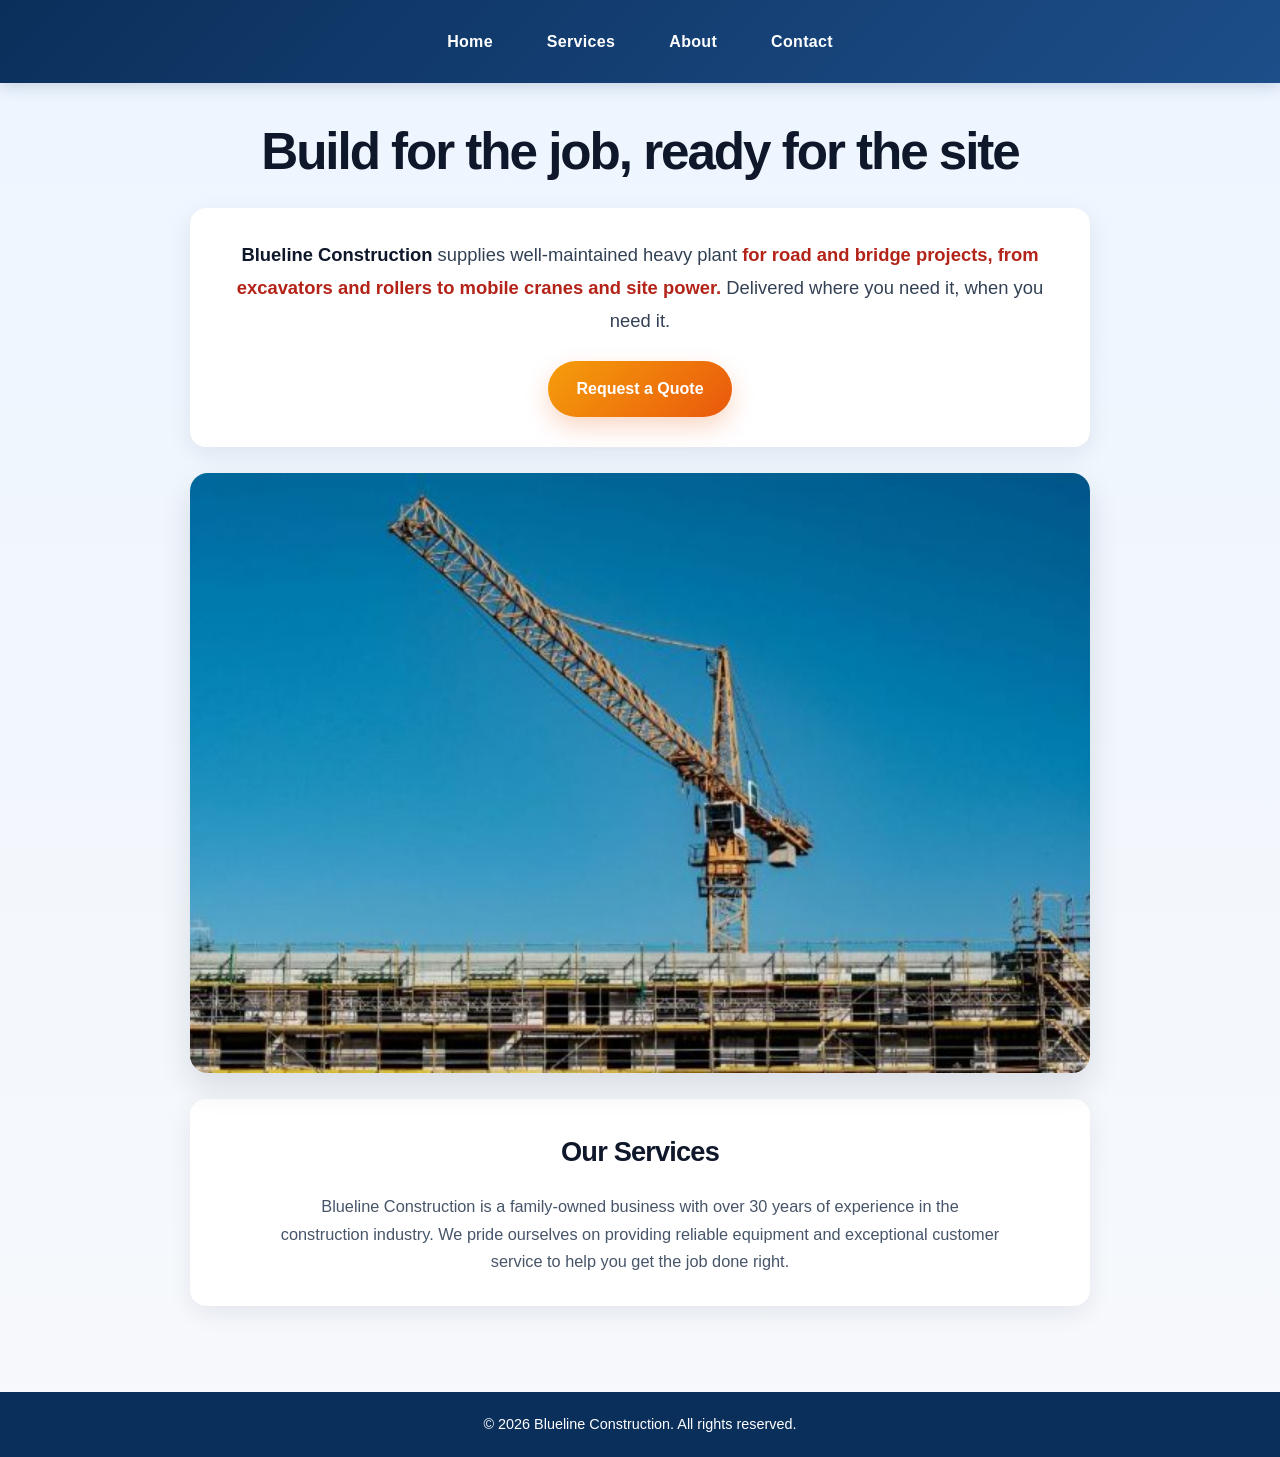
<file: index.html>
<!DOCTYPE html>
<html lang="en">
<head>
    <meta charset="utf-8">
    <meta name="viewport" content="width=device-width, initial-scale=1.0">
    <title>Blueline - Construction Equipment Hire</title>
    <link rel="stylesheet" href="css/style.css">
    <script src="script.js" defer></script>
</head>
<body>
    <header>
        <nav aria-label="Main navigation">
            <button class="menu-toggle" type="button" aria-expanded="false" aria-controls="primary-navigation">
                <span class="hamburger-icon" aria-hidden="true"></span>
                Menu
            </button>
            <ul id="primary-navigation">
                <li><a href="index.html">Home</a></li>
                <li><a href="services.html">Services</a></li>
                <li><a href="about.html">About</a></li>
                <li><a href="contact.html">Contact</a></li>
            </ul>
        </nav>
    </header>

    <main>
        <h1>Build for the job, ready for the site</h1>

        <section class="top-section" aria-labelledby="intro-heading">
            <p id="intro-heading" class="introduction">
                <strong>Blueline Construction</strong> supplies well-maintained heavy plant
                <span>for road and bridge projects, from excavators and rollers to mobile cranes and site power.</span>
                Delivered where you need it, when you need it.
            </p>
            <a class="hero-cta" href="contact.html">Request a Quote</a>
        </section>

        <section class="image-section" aria-label="Construction equipment image">
            <img src="images/crane.jpg" alt="A crane at a construction site">
        </section>

        <section class="services-section" aria-labelledby="services-heading">
            <h2 id="services-heading"><a href="services.html">Our Services</a></h2>
            <p>
                Blueline Construction is a family-owned business with over 30 years of experience
                in the construction industry. We pride ourselves on providing reliable equipment
                and exceptional customer service to help you get the job done right.
            </p>
        </section>
    </main>
    <footer class="site-footer">
            <p>&copy; <span id="copyright-year">2026</span> Blueline Construction. All rights reserved.</p>
    </footer>
</body>
</html>
</file>
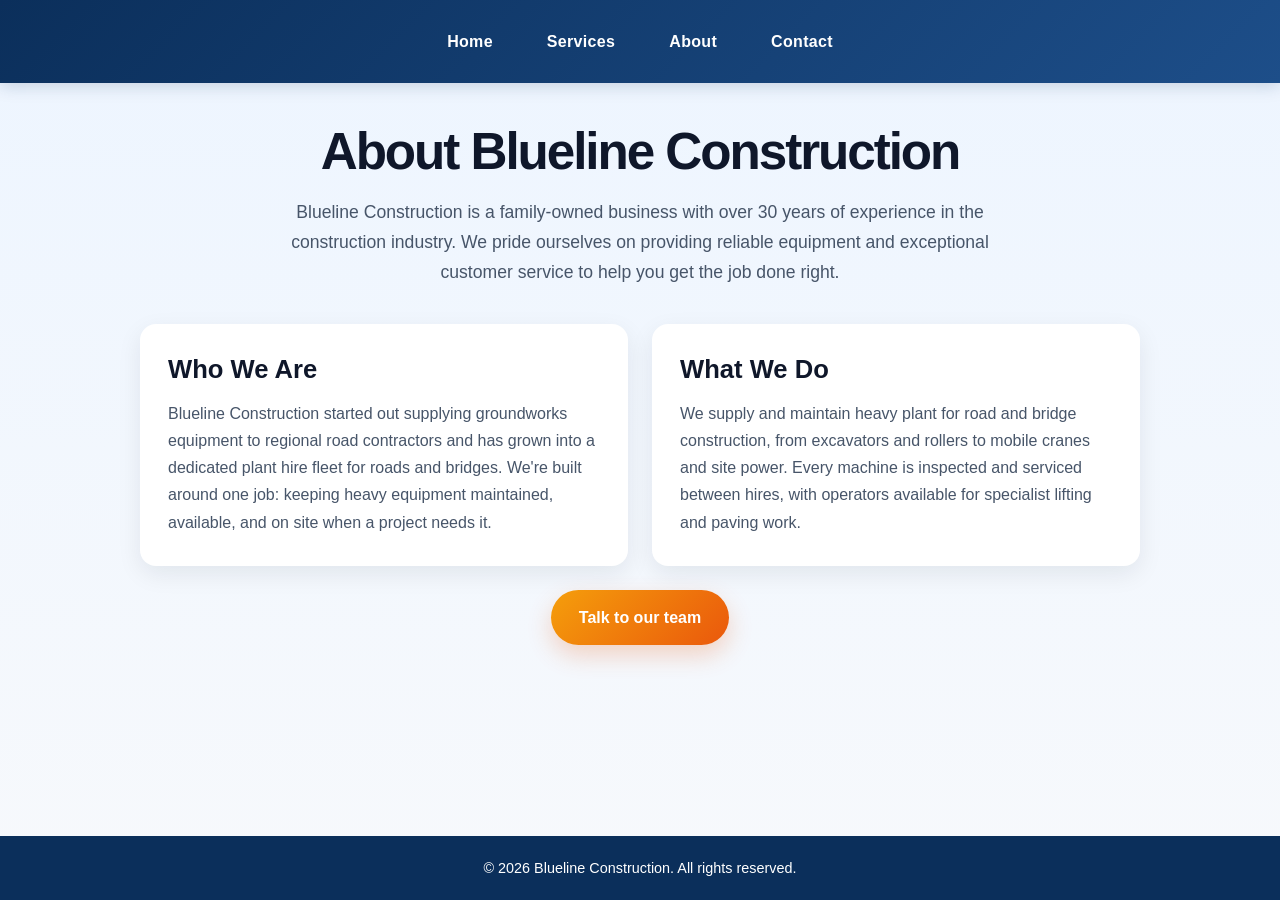
<file: about.html>
<!DOCTYPE html>
<html lang="en">
<head>
    <meta charset="UTF-8">
    <meta name="viewport" content="width=device-width, initial-scale=1.0">
    <title>About - Blueline</title>
    <link rel="stylesheet" href="css/style.css">
    <script src="script.js" defer></script>
</head>
<body>
    <header>
        <nav aria-label="Main navigation">
            <button class="menu-toggle" type="button" aria-expanded="false" aria-controls="primary-navigation">
                <span class="hamburger-icon" aria-hidden="true"></span>
                Menu
            </button>
            <ul id="primary-navigation">
                <li><a href="index.html">Home</a></li>
                <li><a href="services.html">Services</a></li>
                <li><a href="about.html" aria-current="page">About</a></li>
                <li><a href="contact.html">Contact</a></li>
            </ul>
        </nav>
    </header>
    <main class="about-page">
        <h1>About Blueline Construction</h1>
        <p class="about-intro">
            Blueline Construction is a family-owned business with over 30 years of experience
            in the construction industry. We pride ourselves on providing reliable equipment
            and exceptional customer service to help you get the job done right.
        </p>

        <div class="about-grid">
            <section class="about-card" aria-labelledby="who-we-are-heading">
                <h2 id="who-we-are-heading">Who We Are</h2>
                <p>
                    Blueline Construction started out supplying groundworks equipment to regional road
                    contractors and has grown into a dedicated plant hire fleet for roads and bridges.
                    We're built around one job: keeping heavy equipment maintained, available,
                    and on site when a project needs it.
                </p>
            </section>

            <section class="about-card" aria-labelledby="what-we-do-heading">
                <h2 id="what-we-do-heading">What We Do</h2>
                <p>
                    We supply and maintain heavy plant for road and bridge construction,
                    from excavators and rollers to mobile cranes and site power.
                    Every machine is inspected and serviced between hires,
                    with operators available for specialist lifting and paving work.
                </p>
            </section>
        </div>

        <div class="about-cta">
            <a class="hero-cta" href="contact.html">Talk to our team</a>
        </div>
    </main>
    <footer class="site-footer">
        <p>&copy; <span id="copyright-year">2026</span> Blueline Construction. All rights reserved.</p>
    </footer>
</body>
</html>
</file>
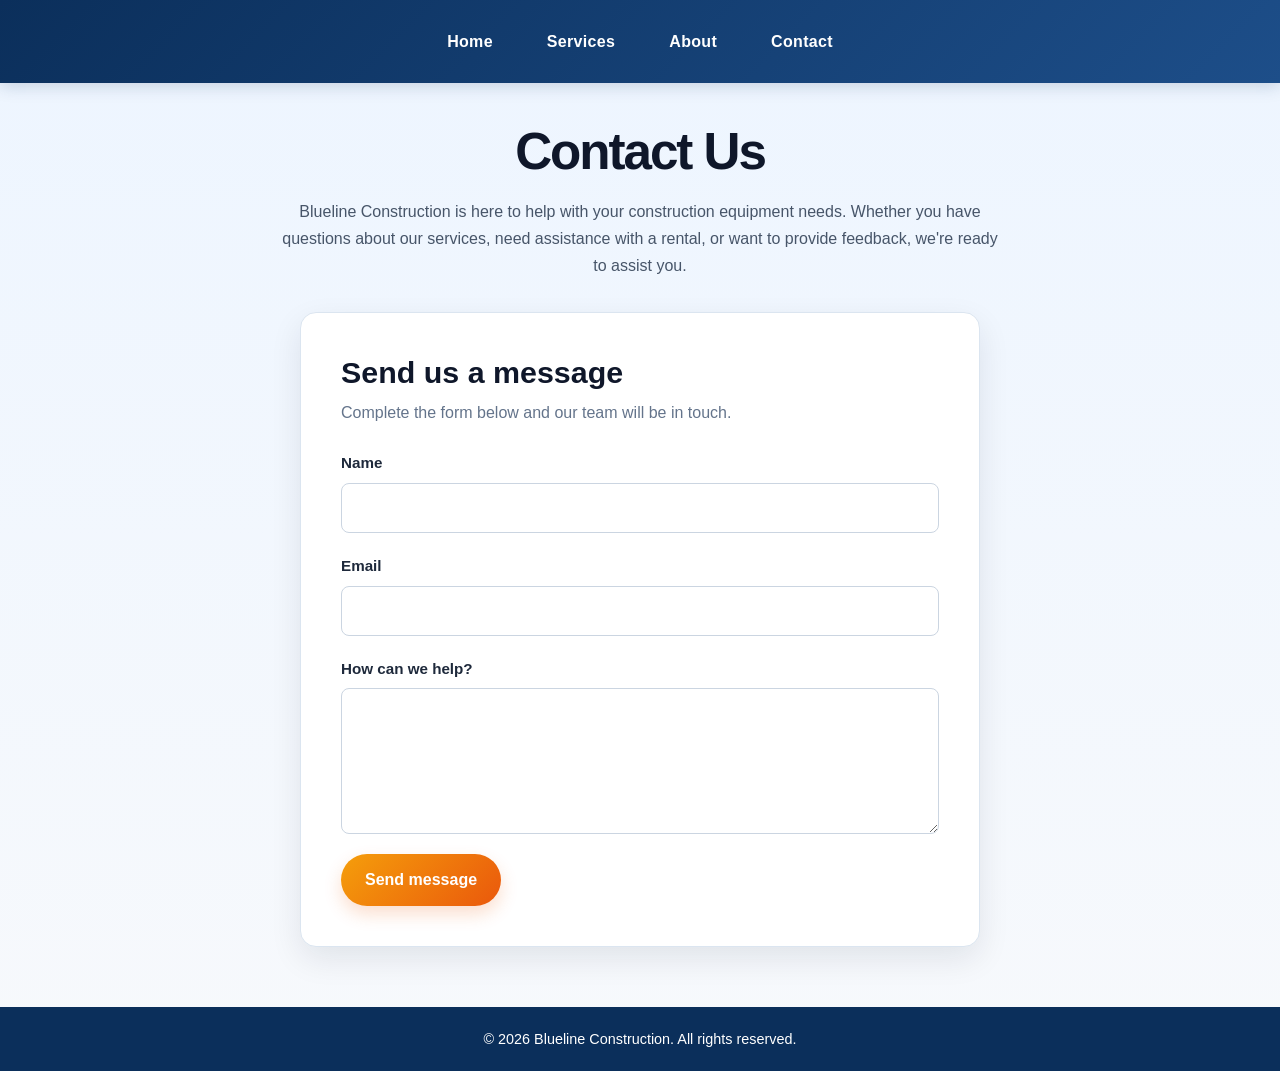
<file: contact.html>
<!DOCTYPE html>
<html lang="en">
<head>
    <meta charset="UTF-8">
    <meta name="viewport" content="width=device-width, initial-scale=1.0">
    <title>Contact</title>
    <link rel="stylesheet" href="css/style.css">
    <script src="script.js" defer></script>
</head>
<body>
    <header>
        <nav aria-label="Main navigation">
            <button class="menu-toggle" type="button" aria-expanded="false" aria-controls="primary-navigation">
                <span class="hamburger-icon" aria-hidden="true"></span>
                Menu
            </button>
            <ul id="primary-navigation">
                <li><a href="index.html">Home</a></li>
                <li><a href="services.html">Services</a></li>
                <li><a href="about.html">About</a></li>
                <li><a href="contact.html">Contact</a></li>
            </ul>
        </nav>
    </header>
    <main class="contact-page">
        <h1>Contact Us</h1>
        <p class="contact-intro">
            Blueline Construction is here to help with your construction equipment needs.
            Whether you have questions about our services, need assistance with a rental,
            or want to provide feedback, we're ready to assist you.
        </p>

        <section class="contact-card" aria-labelledby="contact-form-heading">
            <h2 id="contact-form-heading">Send us a message</h2>
            <p class="contact-note">Complete the form below and our team will be in touch.</p>

            <form class="contact-form">
                <div class="form-field">
                    <label for="name">Name</label>
                    <input type="text" id="name" name="name" autocomplete="name" required>
                </div>

                <div class="form-field">
                    <label for="email">Email</label>
                    <input type="email" id="email" name="email" autocomplete="email" required>
                </div>

                <div class="form-field">
                    <label for="message">How can we help?</label>
                    <textarea id="message" name="message" rows="5" required></textarea>
                </div>

                <button type="submit">Send message</button>
            </form>
        </section>
    </main>
    <footer class="site-footer">
        <p>&copy; <span id="copyright-year">2026</span> Blueline Construction. All rights reserved.</p>
    </footer>
</body>
</html>
</file>
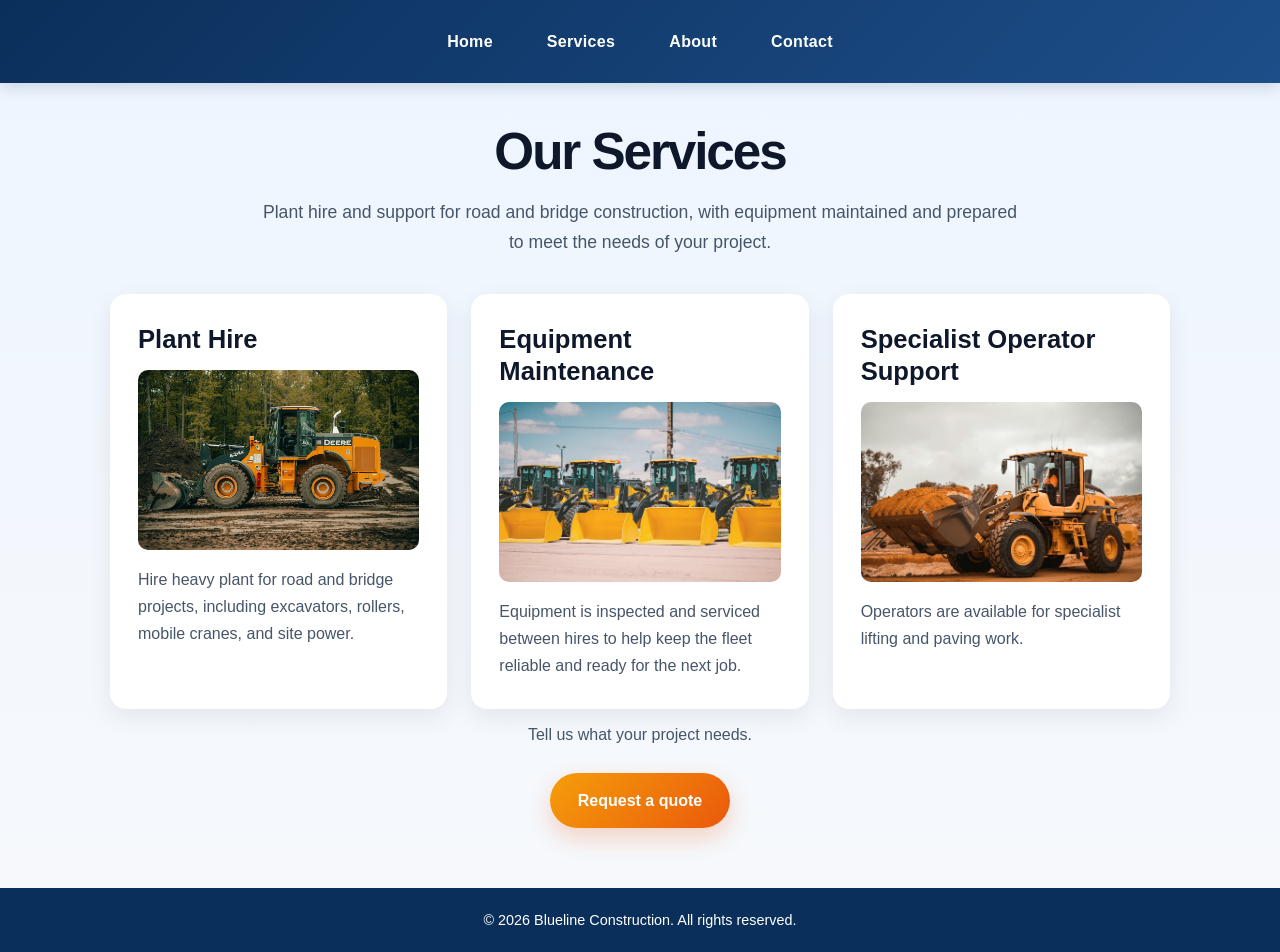
<file: services.html>
<!DOCTYPE html>
<html lang="en">
<head>
    <meta charset="UTF-8">
    <meta name="viewport" content="width=device-width, initial-scale=1.0">
    <title>Services</title>
    <link rel="stylesheet" href="css/style.css">
    <script src="script.js" defer></script>
</head>
<body>
    <header>
        <nav aria-label="Main navigation">
            <button class="menu-toggle" type="button" aria-expanded="false" aria-controls="primary-navigation">
                <span class="hamburger-icon" aria-hidden="true"></span>
                Menu
            </button>
            <ul id="primary-navigation">
                <li><a href="index.html">Home</a></li>
                <li><a href="services.html" aria-current="page">Services</a></li>
                <li><a href="about.html">About</a></li>
                <li><a href="contact.html">Contact</a></li>
            </ul>
        </nav>
    </header>
    <main class="services-page">
        <h1>Our Services</h1>
        <p class="services-intro">
            Plant hire and support for road and bridge construction, with equipment maintained
            and prepared to meet the needs of your project.
        </p>

        <div class="service-grid">
            <section class="service-card" aria-labelledby="plant-hire-heading">
                <h2 id="plant-hire-heading">Plant Hire</h2>
                <img  class="service-image" src="images/Equipment1.jpg" alt="A yellow excavator at a construction site">
                <p>
                    Hire heavy plant for road and bridge projects, including excavators,
                    rollers, mobile cranes, and site power.
                </p>
            </section>

            <section class="service-card" aria-labelledby="maintenance-heading">
                <h2 id="maintenance-heading">Equipment Maintenance</h2>
                <img class="service-image" src="images/Equipment2.jpg" alt="A mechanic inspecting construction equipment">
                <p>
                    Equipment is inspected and serviced between hires to help keep the fleet
                    reliable and ready for the next job.
                </p>
            </section>

            <section class="service-card" aria-labelledby="operator-support-heading">
                <h2 id="operator-support-heading">Specialist Operator Support</h2>
                <img class="service-image" src="images/Equipment3.jpg" alt="A specialist operator working on a construction site">
                <p>
                    Operators are available for specialist lifting and paving work.
                </p>
            </section>
        </div>

        <div class="services-cta">
            <p>Tell us what your project needs.</p>
            <a class="hero-cta" href="contact.html">Request a quote</a>
        </div>
    </main>
    <footer class="site-footer">
        <p>&copy; <span id="copyright-year">2026</span> Blueline Construction. All rights reserved.</p>
    </footer>
</body>
</html>
</file>
<file: css/style.css>
* {
    box-sizing: border-box;
}

body {
    min-height: 100vh;
    display: flex;
    flex-direction: column;
    margin: 0;
    font-family: "Segoe UI", Arial, sans-serif;
    background: linear-gradient(180deg, #edf5ff 0%, #f7f9fc 100%);
    color: #1f2937;
    line-height: 1.7;
}

main {
    flex: 1;
    max-width: 1100px;
    margin: 0 auto;
    padding: 40px 20px 60px;
}

header {
    background: linear-gradient(135deg, #0b2f5b 0%, #1d4e89 100%);
    box-shadow: 0 3px 16px rgba(11, 47, 91, 0.18);
}

nav {
    max-width: 1100px;
    margin: 0 auto;
    padding: 18px 20px;
}

nav ul {
    list-style: none;
    display: flex;
    justify-content: center;
    align-items: center;
    gap: 18px;
    margin: 0;
    padding: 0;
    flex-wrap: wrap;
}

nav li {
    display: inline-block;
}

nav a {
    display: inline-block;
    color: #ffffff;
    text-decoration: none;
    font-weight: 700;
    letter-spacing: 0.02em;
    padding: 10px 18px;
    border-radius: 999px;
    transition: all 0.2s ease;
}

nav a:hover,
nav a:focus-visible {
    background-color: rgba(255, 255, 255, 0.12);
    transform: translateY(-1px);
}

.menu-toggle {
    display: none;
}

.hamburger-icon {
    position: relative;
    display: inline-block;
    width: 24px;
    height: 2px;
    margin-right: 8px;
    background: currentColor;
    vertical-align: middle;
}

.hamburger-icon::before,
.hamburger-icon::after {
    position: absolute;
    left: 0;
    width: 24px;
    height: 2px;
    background: currentColor;
    content: "";
}

.hamburger-icon::before {
    top: -7px;
}

.hamburger-icon::after {
    top: 7px;
}

h1 {
    margin: 0 0 24px;
    color: #0f172a;
    text-align: center;
    font-size: clamp(2.1rem, 4vw, 3.3rem);
    line-height: 1.15;
    letter-spacing: -0.04em;
    font-weight: 800;
}

section {
    background-color: #ffffff;
    border-radius: 16px;
    box-shadow: 0 8px 24px rgba(15, 23, 42, 0.08);
    padding: 30px 28px;
    margin: 26px auto;
    max-width: 900px;
}

.top-section,
.services-section {
    text-align: center;
}

.introduction {
    font-size: 1.15rem;
    line-height: 1.8;
    margin: 0;
    color: #334155;
}

.introduction strong {
    color: #0f172a;
    font-weight: 800;
}

.introduction span {
    color: #b42318;
    font-weight: 700;
}

.image-section {
    display: flex;
    justify-content: center;
    align-items: center;
    padding: 0;
    background: transparent;
    box-shadow: none;
}

.image-section img {
    width: 100%;
    max-width: 900px;
    height: auto;
    border-radius: 18px;
    box-shadow: 0 14px 32px rgba(15, 23, 42, 0.12);
}

.services-section h2 {
    margin-top: 0;
    margin-bottom: 18px;
    color: #0f172a;
    font-size: clamp(1.7rem, 2vw, 2.2rem);
    letter-spacing: -0.03em;
}

.services-section p {
    max-width: 720px;
    margin: 0 auto;
    color: #475569;
    font-size: 1.02rem;
}

.services-section h2 a {
    text-decoration: none;
    color: inherit;
}

.services-section h2 a:hover,
.services-section h2 a:focus-visible {
    color: #1d4e89;
    text-decoration: underline;
    text-underline-offset: 0.15em;
}

.services-page {
    width: 100%;
}

.services-page h1 {
    margin-bottom: 16px;
}

.services-intro {
    max-width: 760px;
    margin: 0 auto 36px;
    color: #475569;
    font-size: 1.1rem;
    text-align: center;
}

.service-grid {
    display: grid;
    grid-template-columns: repeat(3, minmax(0, 1fr));
    gap: 24px;
    max-width: 1100px;
    margin: 0 auto;
}

.service-card {
    width: 100%;
    margin: 0;
}

.service-card h2 {
    margin: 0 0 14px;
    color: #0f172a;
    font-size: clamp(1.35rem, 2vw, 1.7rem);
    line-height: 1.25;
}

.service-card p {
    color: #475569;
}

.services-cta {
    margin-top: 12px;
    text-align: center;
}

.services-cta p {
    color: #475569;
}

.service-image {
    display: block;
    width: 100%;
    height: 180px;
    margin-bottom: 16px;
    border-radius: 10px;
    object-fit: cover;
}

@media (max-width: 800px) {
    .service-grid {
        grid-template-columns: repeat(2, minmax(0, 1fr));
    }
}

@media (max-width: 560px) {
    nav.menu-ready {
        display: flex;
        flex-wrap: wrap;
        justify-content: flex-end;
        align-items: center;
    }

    nav.menu-ready .menu-toggle {
        display: block;
        padding: 8px 12px;
        border: 1px solid #ffffff;
        border-radius: 8px;
        background: transparent;
        color: #ffffff;
        font: inherit;
        font-weight: 700;
        cursor: pointer;
    }

    nav.menu-ready:not(.menu-open) ul {
        display: none;
    }

    nav.menu-ready.menu-open ul {
        flex-direction: column;
        align-items: stretch;
        width: 100%;
        padding-top: 12px;
    }

    nav.menu-ready.menu-open li,
    nav.menu-ready.menu-open a {
        display: block;
        width: 100%;
        text-align: center;
    }

    .service-grid {
        grid-template-columns: 1fr;
        gap: 18px;
    }
}

.about-page {
    width: 100%;
}

.about-page h1 {
    margin-bottom: 16px;
}

.about-intro {
    max-width: 760px;
    margin: 0 auto 36px;
    color: #475569;
    font-size: 1.1rem;
    text-align: center;
}

.about-grid {
    display: grid;
    grid-template-columns: repeat(2, minmax(0, 1fr));
    gap: 24px;
    max-width: 1000px;
    margin: 0 auto;
}

.about-card {
    width: 100%;
    margin: 0;
}

.about-card h2 {
    margin: 0 0 14px;
    color: #0f172a;
    font-size: clamp(1.5rem, 2vw, 1.9rem);
    line-height: 1.25;
}

.about-card p {
    color: #475569;
}

.about-cta {
    text-align: center;
}

@media (max-width: 700px) {
    .about-grid {
        grid-template-columns: 1fr;
        gap: 18px;
    }
}

p {
    margin: 0;
}

/* CTA buttons */
.hero-cta {
    display: inline-flex;
    align-items: center;
    justify-content: center;
    margin-top: 24px;
    padding: 14px 28px;
    background: linear-gradient(135deg, #f59e0b 0%, #ea580c 100%);
    color: #ffffff;
    font-weight: 700;
    text-decoration: none;
    border-radius: 999px;
    box-shadow: 0 10px 24px rgba(234, 88, 12, 0.24);
    transition: transform 0.2s ease, box-shadow 0.2s ease;
}

.hero-cta:hover,
.hero-cta:focus-visible {
    transform: translateY(-2px);
    box-shadow: 0 14px 28px rgba(234, 88, 12, 0.3);
}

.site-footer {
    background-color: #0b2f5b;
    color: #ffffff;
    text-align: center;
    padding: 20px 0;
    font-size: 0.9rem;
}

.contact-page {
    width: 100%;
}

.contact-page h1 {
    margin-bottom: 16px;
}

.contact-intro {
    max-width: 720px;
    margin: 0 auto 32px;
    color: #475569;
    text-align: center;
}

.contact-card {
    width: 100%;
    max-width: 680px;
    padding: clamp(24px, 5vw, 40px);
    margin: 0 auto;
    background-color: #ffffff;
    border: 1px solid #dbe5f0;
    border-radius: 16px;
    box-shadow: 0 12px 32px rgba(15, 23, 42, 0.09);
}

.contact-card h2 {
    margin: 0;
    color: #0f172a;
    font-size: clamp(1.5rem, 3vw, 1.9rem);
    line-height: 1.25;
}

.contact-note {
    margin: 8px 0 24px;
    color: #64748b;
}

.contact-form {
    display: flex;
    flex-direction: column;
    gap: 20px;
}

.form-field {
    display: flex;
    flex-direction: column;
    gap: 7px;
}

.form-field label {
    color: #1e293b;
    font-size: 0.95rem;
    font-weight: 700;
}

.form-field input,
.form-field textarea {
    width: 100%;
    padding: 12px 14px;
    border: 1px solid #cbd5e1;
    border-radius: 8px;
    background-color: #ffffff;
    color: #1f2937;
    font: inherit;
    line-height: 1.5;
}

.form-field textarea {
    min-height: 140px;
    resize: vertical;
}

.form-field input:focus-visible,
.form-field textarea:focus-visible {
    outline: 3px solid rgba(29, 78, 137, 0.2);
    border-color: #1d4e89;
}

.contact-form button {
    align-self: flex-start;
    min-height: 48px;
    padding: 12px 24px;
    border: 0;
    border-radius: 999px;
    background: linear-gradient(135deg, #f59e0b 0%, #ea580c 100%);
    box-shadow: 0 8px 18px rgba(234, 88, 12, 0.2);
    color: #ffffff;
    font: inherit;
    font-weight: 700;
    cursor: pointer;
    transition: transform 0.2s ease, box-shadow 0.2s ease;
}

.contact-form button:hover,
.contact-form button:focus-visible {
    transform: translateY(-1px);
    box-shadow: 0 11px 22px rgba(234, 88, 12, 0.28);
}

.contact-form button:focus-visible {
    outline: 3px solid rgba(29, 78, 137, 0.35);
    outline-offset: 3px;
}

@media (max-width: 480px) {
    .contact-card {
        padding: 22px 18px;
    }

    .contact-form button {
        width: 100%;
    }
}
</file>
